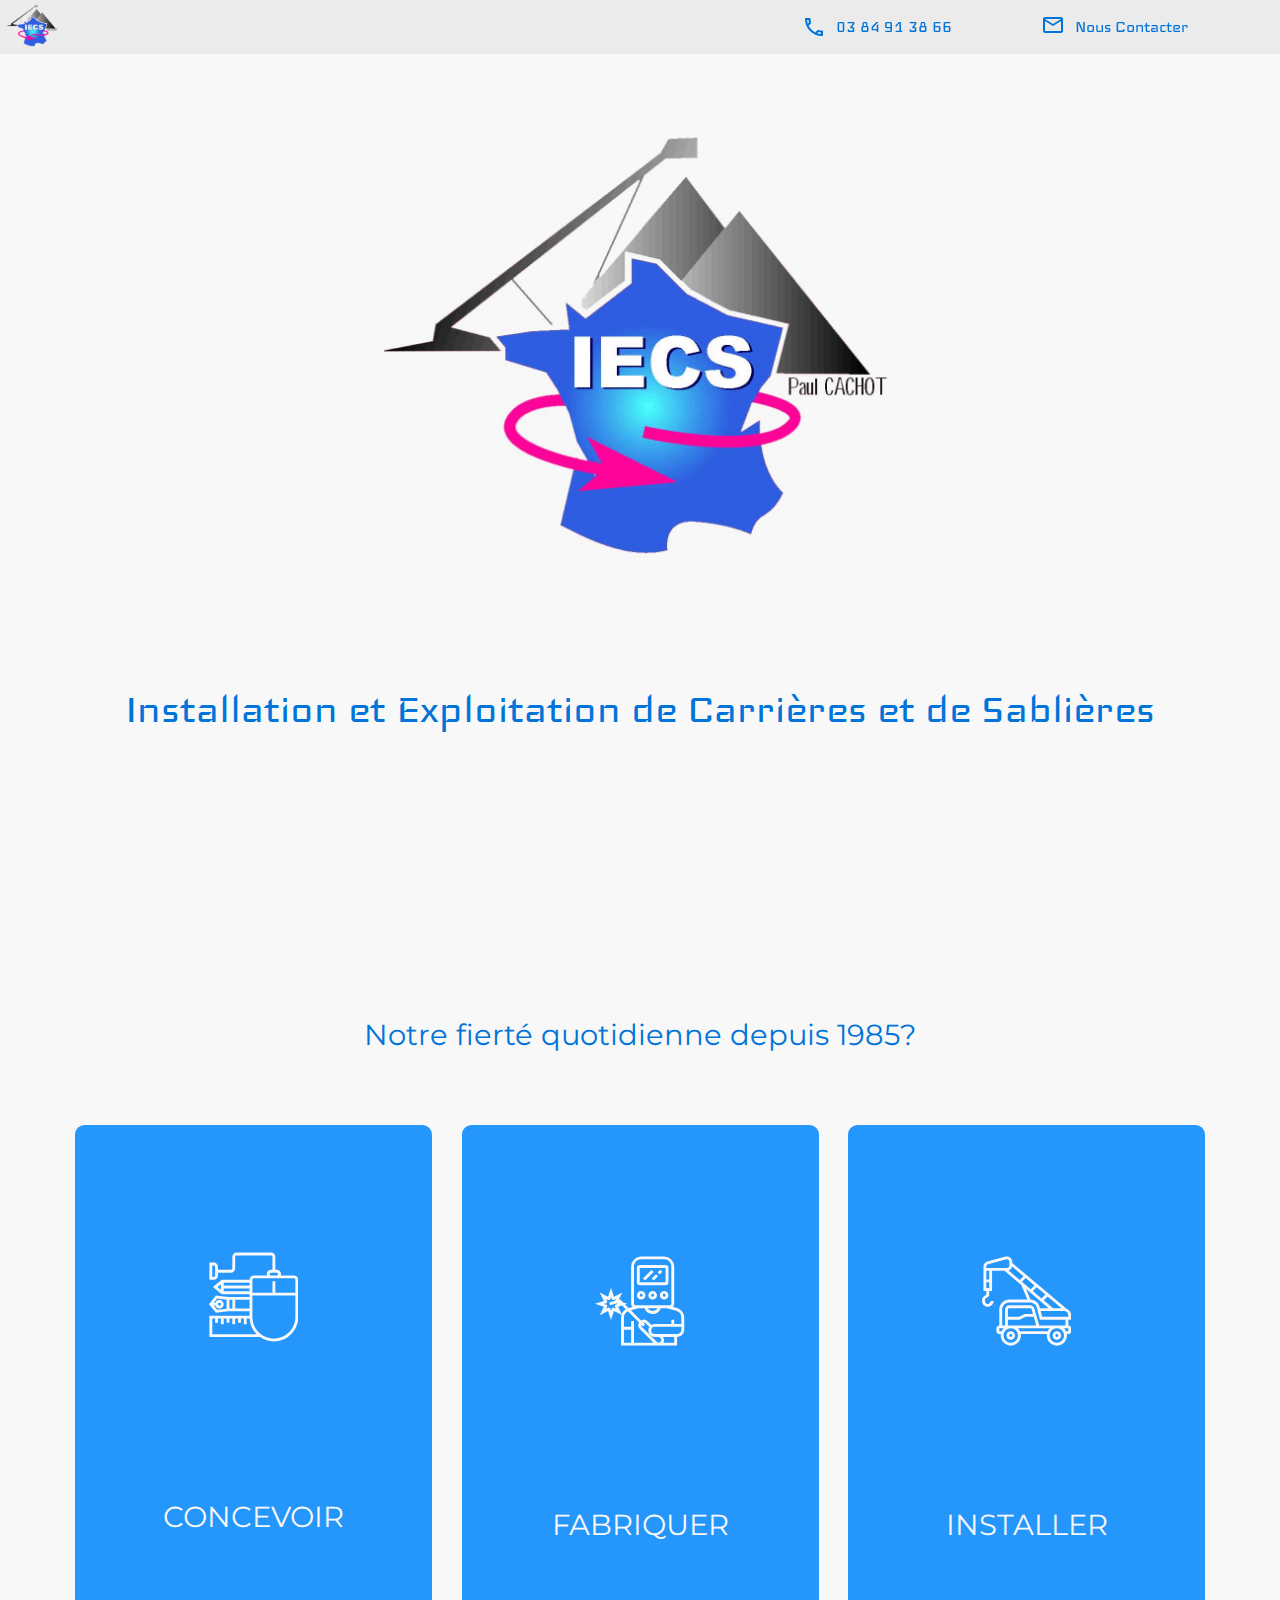
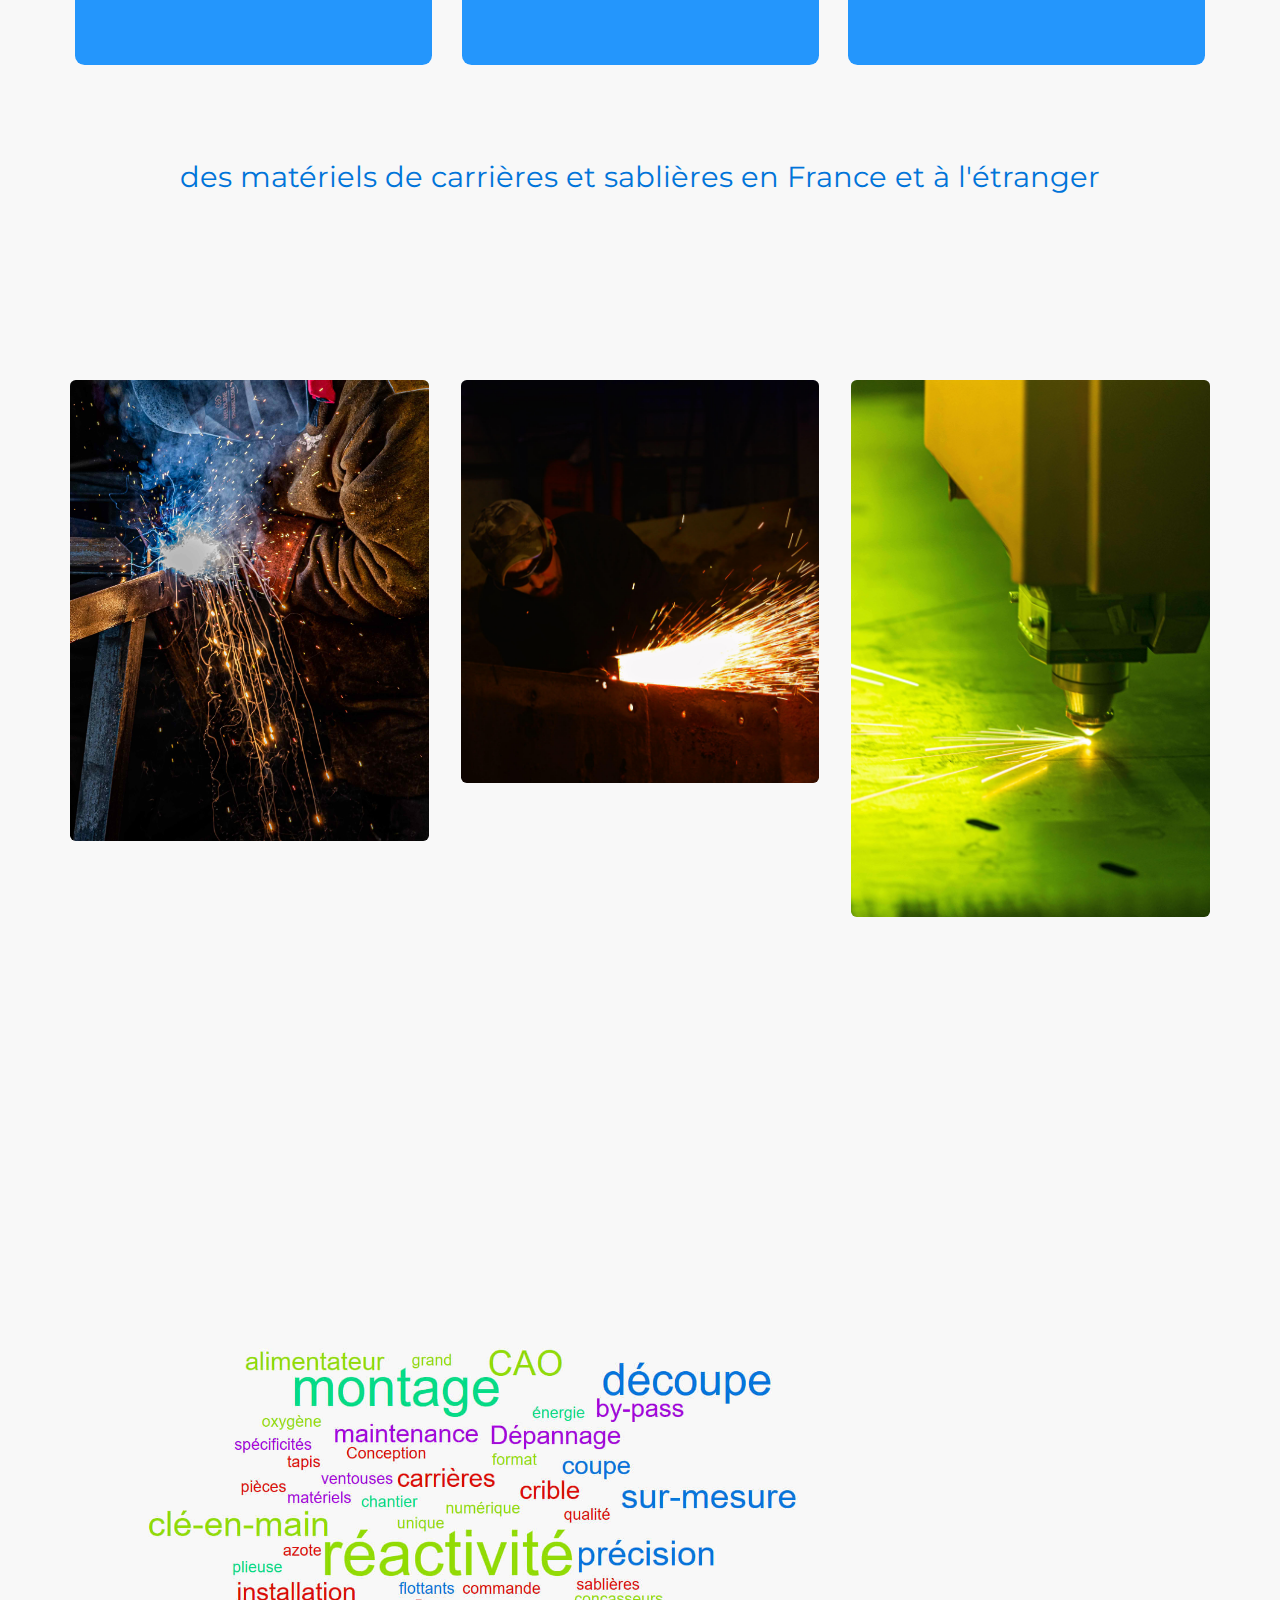
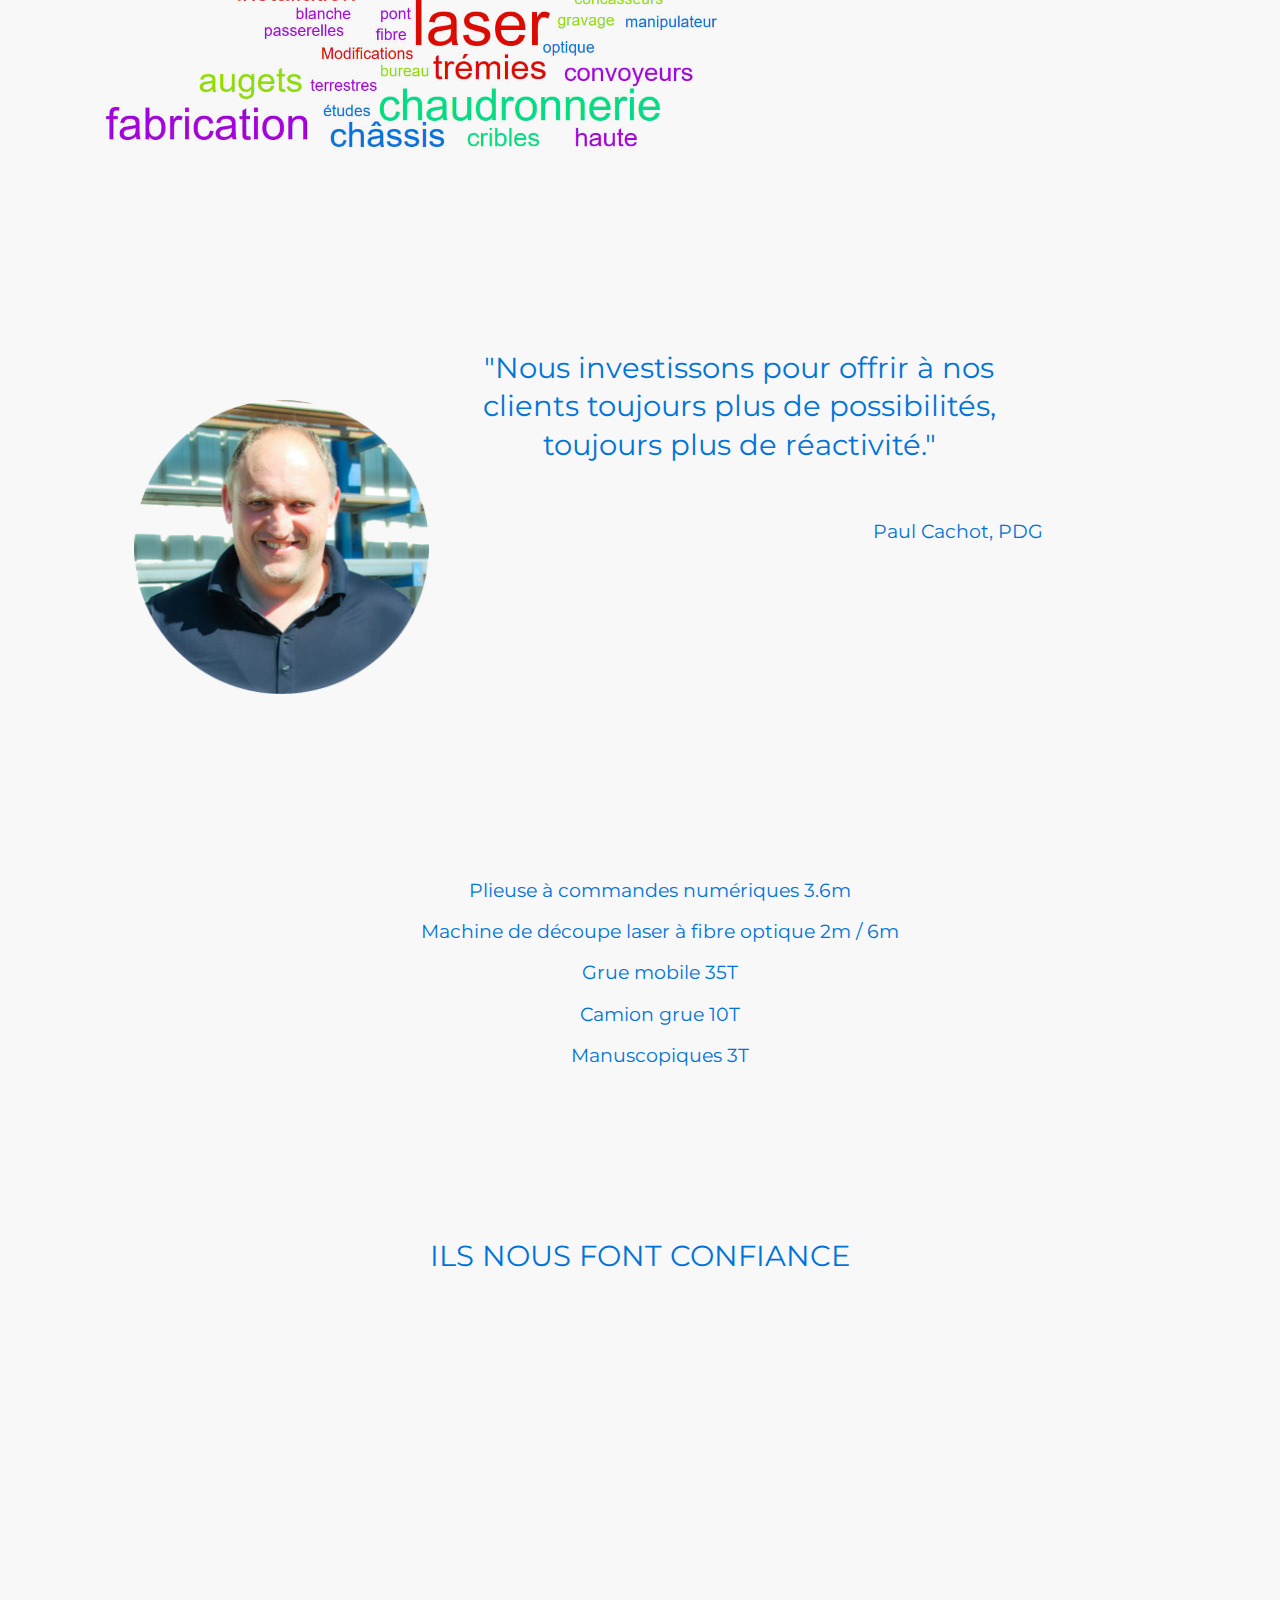
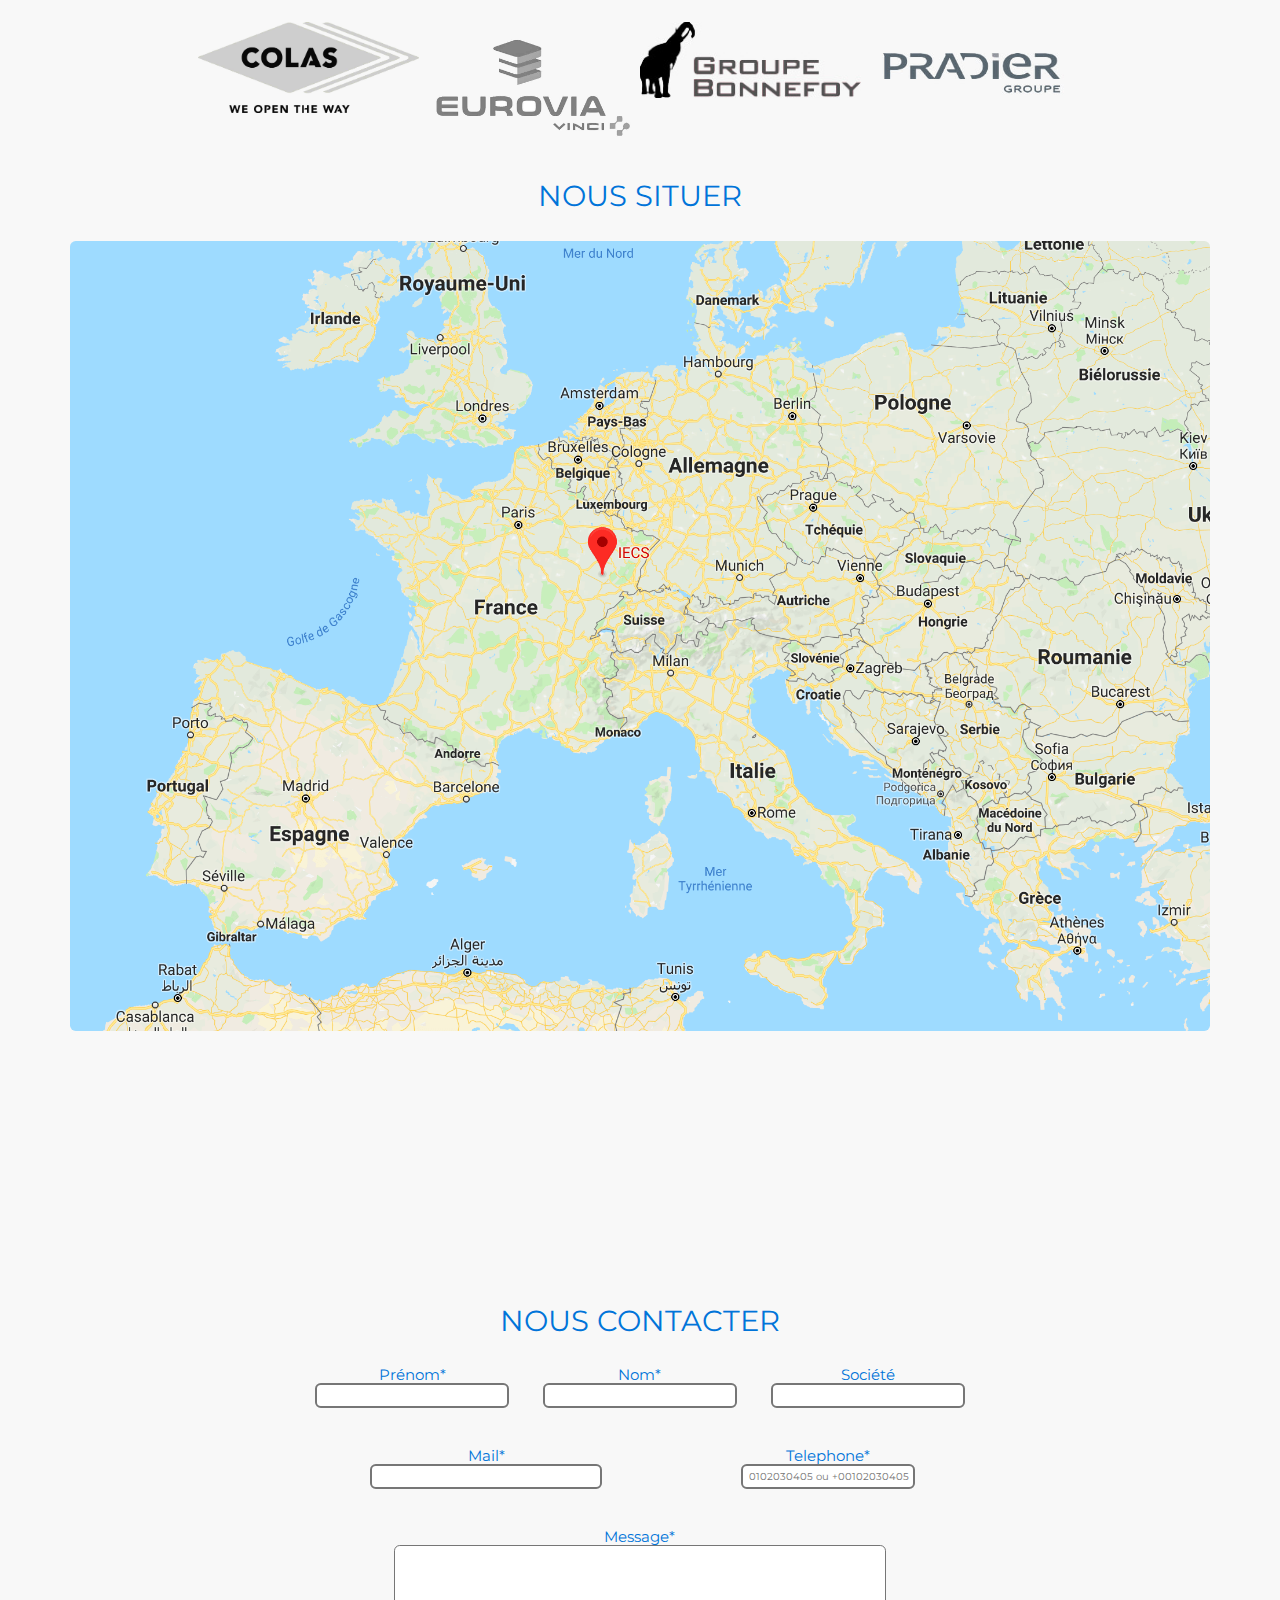
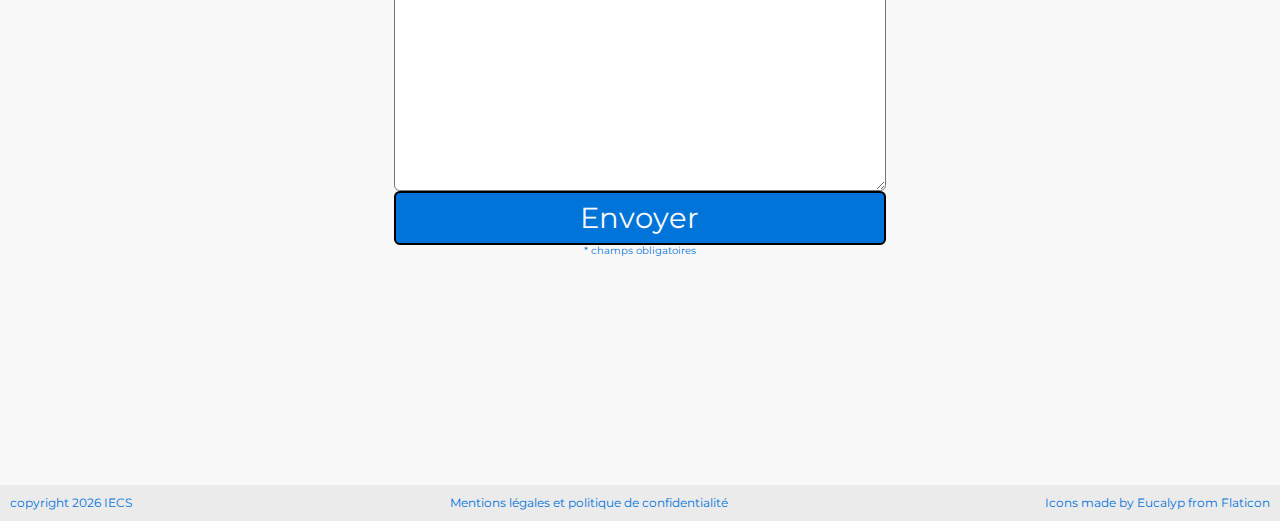
<file: index.html>
<!DOCTYPE html>
<html lang="en">
<head>
    <meta charset="UTF-8">
    <meta name="viewport" content="width=device-width, initial-scale=1.0">
    <meta http-equiv="X-UA-Compatible" content="ie=edge">
    <title>IECS</title>
    <link href="https://fonts.googleapis.com/css?family=Iceland|Montserrat" rel="stylesheet"> 
    <link rel="stylesheet" href="./styles/reset.css">
    <link rel="stylesheet" media="(max-width: 800px)" href="./styles/mobile_portrait.css">
    <link rel="stylesheet" media="(min-width: 1050px)" href="./styles/main.css">
    <script src="./js/rellax.js" defer></script>
    <script src="./js/main.js" defer></script>
</head>
<body>

    <header>
      
      <div id="logo-head">
        <div id="logo-container">
           <img src="./assets/images/LOGO-IECS_small.jpg" alt="">
        </div>
      </div>

      <div id="contact-head">
        <div id="phone" class="head-info">
          <div class="icon-head">
            <svg xmlns="http://www.w3.org/2000/svg" width="24" height="24" viewBox="0 0 24 24"><path fill="none" d="M0 0h24v24H0V0z"/><path d="M6.54 5c.06.89.21 1.76.45 2.59l-1.2 1.2c-.41-1.2-.67-2.47-.76-3.79h1.51m9.86 12.02c.85.24 1.72.39 2.6.45v1.49c-1.32-.09-2.59-.35-3.8-.75l1.2-1.19M7.5 3H4c-.55 0-1 .45-1 1 0 9.39 7.61 17 17 17 .55 0 1-.45 1-1v-3.49c0-.55-.45-1-1-1-1.24 0-2.45-.2-3.57-.57-.1-.04-.21-.05-.31-.05-.26 0-.51.1-.71.29l-2.2 2.2c-2.83-1.45-5.15-3.76-6.59-6.59l2.2-2.2c.28-.28.36-.67.25-1.02C8.7 6.45 8.5 5.25 8.5 4c0-.55-.45-1-1-1z"/></svg>
          </div>
          <p><a href="tel: +33 3 84 91 38 66">03 84 91 38 66</a></p>
        </div>
        <div id="mail-link" class="head-info">
          <div class="icon-head">
            <a href="#contact-form">
              <svg xmlns="http://www.w3.org/2000/svg" width="24" height="24" viewBox="0 0 24 24">
                <path fill="none" d="M0 0h24v24H0V0z" />
                <path
                  d="M22 6c0-1.1-.9-2-2-2H4c-1.1 0-2 .9-2 2v12c0 1.1.9 2 2 2h16c1.1 0 2-.9 2-2V6zm-2 0l-8 5-8-5h16zm0 12H4V8l8 5 8-5v10z" />
                </svg>
            </a>
            </div>
         <p id="iecsFR"><a href="#contact-form">Nous Contacter</a></p>
        </div>
      </div>

    </header>

    <main>

        <div class="hero">
          <div  id="logo" class="rellax"  data-rellax-speed="-2">
              <img src="./assets/images/LOGO-IECS.jpg" alt="">
          </div>
          <p id="subtitle">Installation et Exploitation de Carrières et de Sablières</p>
        </div>

        <div id="intro" class="explications rellax" data-rellax-speed="1.5">
          <p>Notre fierté quotidienne depuis 1985?</p>
          <div id="concevoir" class="mots-clefs">
            <div class="icon-clef">
              <svg xmlns="http://www.w3.org/2000/svg" width="144" height="144" viewBox="0 0 296.58 296.58">
                <path d="M282.29 76.86h-43.73c.53-1.5.87-3.09.87-4.76a14.3 14.3 0 0 0-14.28-14.29h-4.76V14.95A14.3 14.3 0 0 0 206.09.67H91.82a14.3 14.3 0 0 0-14.28 14.28v38.1a4.77 4.77 0 0 1-4.76 4.76H29.9V48.3A14.3 14.3 0 0 0 15.62 34H1.34v57.14h14.28a14.3 14.3 0 0 0 14.29-14.28v-9.53h42.86a14.3 14.3 0 0 0 14.28-14.28v-38.1a4.77 4.77 0 0 1 4.76-4.76H206.1a4.77 4.77 0 0 1 4.76 4.76v42.86h-4.76a14.3 14.3 0 0 0-14.29 14.29c0 1.67.35 3.26.88 4.76h-43.73a14.3 14.3 0 0 0-14.29 14.28H42.52l-29.76 23.81 29.76 23.81h92.15v9.53H63.54l-40.44-5.06L0 172.1l23.1 28.86 40.44-5.05h71.13v14.28H1.34v71.43H169.8a80.48 80.48 0 0 0 45.81 14.29c44.64 0 80.96-36.32 80.96-80.95V91.14a14.3 14.3 0 0 0-14.29-14.28zm-261.9 0a4.77 4.77 0 0 1-4.77 4.76h-4.76v-38.1h4.76a4.77 4.77 0 0 1 4.77 4.77v28.57zm19.04 47.23l-11.42-9.14 11.42-9.14v18.28zm95.24 5.15H48.96v-9.53h85.71v9.53zm0-19.05H48.96v-9.52h85.71v9.52zm-76.19 76.78l-31.28 3.88-11.19-14h5.26a14.26 14.26 0 0 0 13.4 9.53 14.3 14.3 0 0 0 14.29-14.28 14.3 14.3 0 0 0-14.29-14.29c-6.2 0-11.44 4-13.4 9.52H16l11.19-13.99 31.28 3.91v29.72zM29.91 172.1a4.77 4.77 0 1 1 9.53 0 4.77 4.77 0 0 1-9.53 0zm104.76 14.28H87.05v-28.57h-9.52v28.57H68v-28.6l66.67.03v28.57zM206.1 67.33h19.05a4.77 4.77 0 0 1 0 9.53H206.1a4.77 4.77 0 0 1 0-9.53zM10.86 272.1v-52.38h9.53V234h9.52v-14.28h9.52v19.04h9.53v-19.04h9.52V234h9.53v-14.28h9.52v19.04h9.52v-19.04h9.53V234h9.52v-14.28h9.53v19.04h9.52v-19.04h9.77a80.68 80.68 0 0 0 23.43 52.38H10.86zm276.2-57.15c0 39.39-32.05 71.43-71.44 71.43-39.38 0-71.42-32.04-71.42-71.43V143.52h142.85v71.43zm0-80.95h-66.67V95.9h-9.53V134H144.2V91.14a4.77 4.77 0 0 1 4.77-4.76H282.29a4.77 4.77 0 0 1 4.76 4.76V134z"/>
              </svg>
            </div>
            <p>CONCEVOIR</p>
          </div>
          <div id="fabriquer" class="mots-clefs">
            <div class="icon-clef">
                <svg xmlns="http://www.w3.org/2000/svg" width="168" height="168" viewBox="0 0 497.3 497.3">
                  <path d="M249.3 160.6h144a16 16 0 0 0 16-16v-80a16 16 0 0 0-16-16h-144a16 16 0 0 0-16 16v80a16 16 0 0 0 16 16zm0-96h144v80h-144v-80z"/>
                  <path d="M267.6 123l48-48L327 86.5l-48 48zM327 134.3L315.7 123l24-24 11.3 11.3zM360.3 101L349 89.5l14.6-14.5 11.3 11.3z"/>
                  <path d="M456 287.3l-21.6-6a24 24 0 0 0 6.9-16.7v-208a56 56 0 0 0-56-56h-128a56 56 0 0 0-56 56v208a24 24 0 0 0 6.9 16.8L187 287l-19-19 10.5-3.5-21-7-18-18-7.3 2.2 20.1-40.3-46.6 23.3-16.5-49.4-16.5 49.4-46.7-23.3 23.4 46.7L0 264.6l49.5 16.5-23.3 46.7 46.6-23.3 16.5 49.4 16.5-49.4 42 21c-1.6 5-2.5 10.3-2.5 15.8v155.3h312v-48c22 0 40-17.9 40-40v-67.3c0-25.2-17-47.4-41.3-54zM217.3 56.6c0-22 18-40 40-40h128c22 0 40 18 40 40v208a8 8 0 0 1-8 8h-192a8 8 0 0 1-8-8v-208zm131.7 232a32 32 0 0 1-27.7 16 32 32 0 0 1-27.7-16H349zM116.7 292l-14.1-7-8.3 3.3-5 15-3.8-11.4-1.5-3.7-8-3.2-14 7 7-14-3.4-8.3-15-5 11.4-3.9 3.8-1.5 3.2-8-7-14 14 7 8.3-3.3 5-15 3.8 11.4 1.5 3.7 8 3.2 14-7-5.2 10.4-32.3 9.3 4.4 15.3 36.4-10.4 8.1 2.7-11.4 3.9-3.8 1.5-3.2 8 7 14zm12.4-10.9l22-7.3 20.3 20.3c-10.1 6.4-18 16-22.2 27.2l-20-40.2zm72.2 199.5h-40v-72h40v72zm16 0v-120h-16v32h-40v-51.3a40 40 0 0 1 21.8-35.5l62.4 62.3a30.3 30.3 0 0 0 4.8 36.8l75.7 75.7H217.3zm137.4 0c-3.9 0-7.7-1.5-10.4-4.2l-82.7-82.8a14.7 14.7 0 0 1-4-13.3l10 10L279 379l-10-10c.9-.2 1.9-.4 3-.4 3.8 0 7.5 1.6 10.3 4.3l20.6 20.7c-3.5 5.5-5.6 12-5.6 19a36 36 0 0 0 36 36H358l7 7a14.6 14.6 0 0 1-10.3 25zm86.6 0h-59.9a30.2 30.2 0 0 0-1.6-32h61.5v32zm40-72a24 24 0 0 1-24 24h-124a20 20 0 0 1 0-40h148v16zm0-32h-40v-24h-16v24h-92c-7 0-13.5 2.2-19 5.6l-20.7-20.6a30.4 30.4 0 0 0-36.8-4.8L200 300.2l42.3-11.6h33.8a48.1 48.1 0 0 0 45.1 32 48 48 0 0 0 45.1-32h33.8l51.6 14.1a40 40 0 0 1 29.5 38.6v35.3z"/>
                  <path d="M257.3 240.6a24 24 0 1 0 0-48 24 24 0 0 0 0 48zm0-32a8 8 0 1 1 0 16 8 8 0 0 1 0-16zM321.3 192.6a24 24 0 1 0 0 48.1 24 24 0 0 0 0-48zm0 32a8 8 0 1 1 0-16 8 8 0 0 1 0 16zM385.3 192.6a24 24 0 1 0 0 48.1 24 24 0 0 0 0-48zm0 32a8 8 0 1 1 0-16 8 8 0 0 1 0 16z"/>
                </svg>
            </div>
            <p>FABRIQUER</p>
          </div>
          <div id="installer" class="mots-clefs">
            <div class="icon-clef">
              <svg viewBox="0 0 496 496" width="168" height="168" xmlns="http://www.w3.org/2000/svg">
                <path d="m160 416c-13.230469 0-24 10.769531-24 24s10.769531 24 24 24 24-10.769531 24-24-10.769531-24-24-24zm0 32c-4.40625 0-8-3.585938-8-8s3.59375-8 8-8 8 3.585938 8 8-3.59375 8-8 8zm0 0"/>
                <path d="m416 416c-13.230469 0-24 10.769531-24 24s10.769531 24 24 24 24-10.769531 24-24-10.769531-24-24-24zm0 32c-4.40625 0-8-3.585938-8-8s3.59375-8 8-8 8 3.585938 8 8-3.59375 8-8 8zm0 0"/>
                <path d="m496 352v-24c0-17.214844-10.992188-31.792969-26.273438-37.425781l-301.726562-254.292969v-7.066406c0-16.101563-13.113281-29.214844-29.214844-29.214844-2.539062 0-5.074218.335938-7.527344.992188l-101.570312 27.078124c-12.765625 3.410157-21.6875 15.019532-21.6875 28.234376v135.695312h16v19.71875l-9.753906 6.496094c-8.917969 5.953125-14.246094 15.914062-14.246094 26.625v3.160156c0 17.648438 14.351562 32 32 32s32-14.351562 32-32h-16c0 8.824219-7.175781 16-16 16s-16-7.175781-16-16v-3.160156c0-5.359375 2.664062-10.335938 7.128906-13.3125l16.871094-11.246094v-28.28125h16v-112h69.0625l93.234375 79.113281 33.703125 80.886719h-100c-30.878906 0-56 25.128906-56 56v88c-8.824219 0-16 7.175781-16 16v16c0 8.824219 7.175781 16 16 16h8.640625c-.375 2.625-.640625 5.28125-.640625 8 0 30.871094 25.121094 56 56 56s56-25.128906 56-56c0-2.71875-.265625-5.375-.640625-8h145.28125c-.375 2.625-.640625 5.28125-.640625 8 0 30.871094 25.121094 56 56 56s56-25.128906 56-56c0-2.71875-.265625-5.375-.640625-8h8.640625c8.824219 0 16-7.175781 16-16v-16c0-8.824219-7.175781-16-16-16v-32zm-16-24v8h-145.753906l-8-32h129.753906c13.230469 0 24 10.769531 24 24zm-312.609375-271.304688 63.273437 53.328126-20.878906 20.878906-61.882812-52.503906c9.800781-3.253907 17.378906-11.4375 19.488281-21.703126zm75.554687 63.671876 48.503907 40.878906-21.066407 21.066406-48.351562-41.023438zm60.773438 51.226562 48.503906 40.878906-21.246094 21.246094-48.351562-41.023438zm60.777344 51.222656 77.335937 65.183594h-46.894531l-51.730469-43.894531zm-340.496094-166.511718c0-5.984376 4.03125-11.234376 9.816406-12.785157l101.558594-27.078125c8.199219-2.210937 16.625 4.34375 16.625 12.773438v21.5625c0 7.292968-5.929688 13.222656-13.214844 13.222656h-114.785156zm0 119.695312v-32h16v32zm16-48h-16v-48h16zm330.207031 160h-47.960937l-1.390625-5.574219c-6.007813-24.019531-26.933594-40.90625-51.414063-42.179687l-24.328125-58.390625zm-274.207031 128v-16h24.886719c-4.695313 4.59375-8.542969 10.007812-11.398438 16zm48-64h65.886719l32-16h45.792969l13.710937 48h-157.390625zm0-16v-40c0-4.414062 3.59375-8 8-8h115.929688c3.550781 0 6.71875 2.382812 7.695312 5.800781l7.488281 26.199219h-45l-32 16zm16 144c-22.054688 0-40-17.945312-40-40s17.945312-40 40-40 40 17.945312 40 40-17.945312 40-40 40zm50.519531-64c-2.855469-5.992188-6.710937-11.40625-11.398437-16h177.765625c-4.695313 4.59375-8.542969 10.007812-11.398438 16zm205.480469 64c-22.054688 0-40-17.945312-40-40s17.945312-40 40-40 40 17.945312 40 40-17.945312 40-40 40zm64-64h-13.480469c-2.855469-5.992188-6.710937-11.40625-11.398437-16h24.878906zm-16-32h-145.96875l-27.023438-94.601562c-2.929687-10.238282-12.421874-17.398438-23.078124-17.398438h-115.929688c-13.230469 0-24 10.769531-24 24v88h-16v-88c0-22.054688 17.945312-40 40-40h114.519531c18.382813 0 34.34375 12.464844 38.808594 30.296875l16.425781 65.703125h142.246094zm0 0"/>
              </svg>
            </div>
            <p>INSTALLER</p>
          </div>
          <div class="explications">
            <p>des matériels de carrières et sablières en France et à l'étranger</p>
          </div>
        </div>

        <div class="activity">

          <div id="illustration-soudeur" class="rellax" data-rellax-speed="1.5">
            <img src="./assets/images/soudeur1_vertical.jpg" alt="soudeur">
          </div>
          <div id="illustratio-etincelle" class="rellax" data-rellax-speed="0">
            <img src="./assets/images/etincelles.jpg" alt="">
          </div>
          <div id="illustration-laser" class="rellax" data-rellax-speed="-1.5">
            <img src="./assets/images/laser_vertical.jpg" alt="laser">
          </div>

          <div id="words" class="rellax" data-rellax-speed="0.3">
            <img src="./assets/images/words_opt.jpg" alt="">
          </div>

          <div id="portrait">
            <img src="./assets/images/paul-2.jpg" alt="portrait paul cachot">
          </div>
          <div class="explications " id="investissement">
            <p>"Nous investissons pour offrir à nos clients toujours plus de possibilités, toujours plus de réactivité."</p>
            <p>Paul Cachot, PDG</p>
          </div>

          <div id="machines">
            <ul id="machines-list">
              <li>Plieuse à commandes numériques 3.6m</li>
              <li>Machine de découpe laser à fibre optique 2m / 6m</li>
              <li>Grue mobile 35T</li>
              <li>Camion grue 10T</li>
              <li>Manuscopiques 3T</li>
            </ul>
          </div>

          <div class="confiance">
            <p>ILS NOUS FONT CONFIANCE</p>
            <div id="clients" class="rellax" data-rellax-speed="0.3">
              <div id="colas" class="client">
                <img src="./assets/images/colas.jpg" alt="logo Colas">
              </div>
              <div id="eurovia" class="client">
                <img src="./assets/images/Eurovia2008.jpg" alt="logo Eurovia">
              </div>
              <div id="bonnefoy" class="client">
                <img src="./assets/images/logo_bonnefoy.jpg" alt="logo Bonnefoy">
              </div>
              <div id="pradier" class="client">
                <img src="./assets/images/pradier.jpg" alt="logo Pradier">
              </div>
            </div>
          </div>
          
          <div class="situation">
            <p>NOUS SITUER</p>
            <a href="https://www.google.com/maps/place/IECS/@47.7772285,6.1159004,17.93z/data=!4m5!3m4!1s0x0:0xc64b4f8bb476104b!8m2!3d47.776856!4d6.116805" target="_blank">
            <div class="map">
              <img src="./assets/images/situation_IECS.png" alt="map">
            </div>
            </a>
          </div>

          <div class="contact" id="contact-form">
            <p>NOUS CONTACTER</p>
            <form id="form-contact" name="contact-iecs" method="POST" data-netlify="true" netlify-honeypot="bot-field" action="/success">
              <p class="hidden">
                <label>Don’t fill this out if you're human: <input name="bot-field" /></label>
              </p>
              <div id="identity">
                <div class="form-piece">
                  <label for="firstname">Prénom*</label>
                  <input type="text" name="firstname" id="firstname">
                </div>
                <div class="form-piece">
                  <label for="lastname">Nom*</label>
                  <input type="text" name="lastname" id="lastname">
                </div>
                <div class="form-piece">
                  <label for="societe">Société</label>
                  <input type="text" name="societe" id="societe">
                </div>
              </div>
              <div id="medias">
                <div class="form-piece">
                  <label for="mail">Mail*</label>
                  <input type="text" name="mail" id="mail">
                </div>
                <div class="form-piece">
                  <label for="telephone">Telephone*</label>
                  <input type="tel" name="telephone" id="telephone" placeholder="0102030405 ou +00102030405">
                </div>
              </div>
              <div id="messageArea">
                <div class="form-piece">
                  <label for="message">Message*</label>
                  <textarea name="message" id="message" cols="30" rows="15"></textarea>
                  <input type="submit" value="Envoyer" id="envoyer">
                  <div id="champs-obligatoires">* champs obligatoires</div>
                  <div id="errors"></div>
                </div>
              </div>
            </form>

          </div>

        </div>

    </main>

    <footer>
        <div><p>copyright <span id="year"></span> IECS</p></div>
        <div><p id="mentions">Mentions légales et politique de confidentialité</p></div>
        <div id="iconsCredits">Icons made by 
          <a href="https://www.flaticon.com/authors/eucalyp" title="Eucalyp">Eucalyp</a> from <a href="https://www.flaticon.com/" title="Flaticon">Flaticon</a>
        </div>
    </footer>

        <div id="mentions-text" hidden>
          <h1>Mentions légales et politique de confidentialité</h1>
          <div id="mentions-wrapper">
            <p>
              <div id="introduction">
                <p>La société IECS, soucieuse des droits des individus, notamment au regard des traitements automatisés et dans une volonté
                de transparence avec ses clients, a mis en place une politique reprenant l’ensemble de ces traitements, des finalités
                poursuivies par ces derniers ainsi que des moyens d’actions à la disposition des individus afin qu’ils puissent au mieux
                exercer leurs droits. 
                Pour toute information complémentaire sur la protection des données personnelles, nous vous invitons à consulter le
                site : https://www.cnil.fr/</p>
                 
                <p>La poursuite de la navigation sur ce site vaut acceptation sans réserve des dispositions et conditions d'utilisation qui
                suivent. 
                La version actuellement en ligne de ces conditions d'utilisation est la seule opposable pendant toute la durée
                d'utilisation du site et jusqu'à ce qu'une nouvelle version la remplace.</p>
              </div>
              
              <div class="article">
                <h3>Article 1 - Mentions légales</h3>
                
                <h4>1.1 Site (ci-après « le site ») : </h4>
                 
                IECS
                 
                <h4>1.2 Éditeur (ci-après « l'éditeur ») :</h4> 
                 
                IECS SARL au capital de 150 000 €
                dont le siège social est situé : 9 Lieu-dit « les sablières » - Route de Mersuay 70160 MERSUAY 
                représentée par Paul Cachot, en sa qualité de PDG
                immatriculée au RCS de 33195370300013
                n° de téléphone : 03 84 91 38 66
                adresse mail : contact@iecs.fr
                 
                <h4>1.3 Hébergeur (ci-après « l'hébergeur ») : </h4>
                 
                IECS est hébergé par Netlify.
              </div>
              <div class="article">
                <h3>Article 2 - Accès au site</h3>
                
                <p>L'accès au site et son utilisation sont réservés à un usage strictement personnel. Vous vous engagez à ne pas utiliser
                ce site et les informations ou données qui y figurent à des fins commerciales, politiques, publicitaires et pour toute
                forme de sollicitation commerciale et notamment l'envoi de courriers électroniques non sollicités.</p>
              </div>
              
              <div class="article">
                <h3>Article 3 - Contenu du site</h3>
                
                <p>Toutes les marques, photographies, textes, commentaires, illustrations, images animées ou non, séquences vidéo, sons,
                ainsi que toutes les applications informatiques qui pourraient être utilisées pour faire fonctionner ce site et plus
                généralement tous les éléments reproduits ou utilisés sur le site sont protégés par les lois en vigueur au titre de la
                propriété intellectuelle.</p>
                <p>Ils sont la propriété pleine et entière de l'éditeur ou de ses partenaires. Toute reproduction, représentation,
                utilisation ou adaptation, sous quelque forme que ce soit, de tout ou partie de ces éléments, y compris les applications
                informatiques, sans l'accord préalable et écrit de l'éditeur, sont strictement interdites. Le fait pour l'éditeur de ne
                pas engager de procédure dès la prise de connaissance de ces utilisations non autorisées ne vaut pas acceptation
                desdites utilisations et renonciation aux poursuites.</p>
              </div>
              
              <div class="article">
                <h3>Article 4 - Gestion du site</h3>
                
                <p>Pour la bonne gestion du site, l'éditeur pourra à tout moment :
                -  suspendre, interrompre ou limiter l'accès à tout ou partie du site, réserver l'accès au site, ou à certaines parties
                du site, à une catégorie déterminée d'internautes ;
                -  supprimer toute information pouvant en perturber le fonctionnement ou entrant en contravention avec les lois
                nationales ou internationales ;
                -  suspendre le site afin de procéder à des mises à jour.</p>
              </div>
              
              <div class="article">
                <h3>Article 5 - Responsabilités</h3>
                
                <p>La responsabilité de l'éditeur ne peut être engagée en cas de défaillance, panne, difficulté ou interruption de
                fonctionnement, empêchant l'accès au site ou à une de ses fonctionnalités.
                Le matériel de connexion au site que vous utilisez est sous votre entière responsabilité. Vous devez prendre toutes les
                mesures appropriées pour protéger votre matériel et vos propres données notamment d'attaques virales par Internet. Vous
                êtes par ailleurs seul responsable des sites et données que vous consultez.</p>
                 
                <p>L'éditeur ne pourra être tenu responsable en cas de poursuites judiciaires à votre encontre :
                -  du fait de l'usage du site ou de tout service accessible via Internet ;
                -  du fait du non-respect par vous des présentes conditions générales.</p>
                 
                <p>L'éditeur n'est pas responsable des dommages causés à vous-même, à des tiers et/ou à votre équipement du fait de votre
                connexion ou de votre utilisation du site et vous renoncez à toute action contre lui de ce fait.
                Si l'éditeur venait à faire l'objet d'une procédure amiable ou judiciaire en raison de votre utilisation du site, il
                pourra se retourner contre vous pour obtenir l'indemnisation de tous les préjudices, sommes, condamnations et frais qui
                pourraient découler de cette procédure.</p>
              </div>
              
              <div class="article">
                <h3>Article 6 - Liens hypertextes</h3>
                 
                <p>La mise en place par les utilisateurs de tous liens hypertextes vers tout ou partie du site est autorisée par l'éditeur.
                Tout lien devra être retiré sur simple demande de l'éditeur. 
                Toute information accessible via un lien vers d'autres sites n'est pas publiée par l'éditeur. L'éditeur ne dispose
                d'aucun droit sur le contenu présent dans ledit lien. </p>
              </div>
              
              <div class="article">
                <h3>Article 7 - Collecte et protection des données</h3>
                 
                <p>Vos données sont collectées par La société IECS.</p>
                <p>Une donnée à caractère personnel désigne toute information concernant une personne physique identifiée ou identifiable
                (personne concernée) ; est réputée identifiable une personne qui peut être identifiée, directement ou indirectement,
                notamment par référence à un nom, un numéro d'identification ou à un ou plusieurs éléments spécifiques, propres à son
                identité physique, physiologique, génétique, psychique, économique, culturelle ou sociale.
                Les informations personnelles pouvant être recueillies sur le site sont principalement utilisées par l'éditeur pour la
                gestion des relations avec vous, et le cas échéant pour le traitement de vos commandes. </p>
                 
                <p>Les données personnelles collectées sont les suivantes :</p>
                <ul>
                  <li>- Nom et prénom</li>
                  <li>- Adresse</li>
                  <li>- Adresse mail</li>
                  <li>- Numéro de téléphone</li>
                </ul>
              </div>
               
              <div class="article">
                <h3>Article 8 - Droit d’accès, de rectification et de déréférencement de vos données</h3>
                 
               <p>En application de la réglementation applicable aux données à caractère personnel, les utilisateurs disposent des droits
              suivants :</p>
              <ul>
                <li>· le droit d’accès : ils peuvent exercer leur droit d'accès, pour connaître les données personnelles les concernant, en
                écrivant à l'adresse électronique ci-dessous mentionnée. Dans ce cas, avant la mise en œuvre de ce droit, la Plateforme
                peut demander une preuve de l'identité de l'utilisateur afin d'en vérifier l'exactitude ;</li>
                <li>· le droit de rectification : si les données à caractère personnel détenues par la Plateforme sont inexactes, ils
                peuvent demander la mise à jour des informations ;</li>
                <li>· le droit de suppression des données : les utilisateurs peuvent demander la suppression de leurs données à caractère
                personnel, conformément aux lois applicables en matière de protection des données ;</li>
                <li>· le droit à la limitation du traitement : les utilisateurs peuvent de demander à la Plateforme de limiter le traitement
                des données personnelles conformément aux hypothèses prévues par le RGPD ;</li>
                <li>· le droit de s’opposer au traitement des données : les utilisateurs peuvent s’opposer à ce que leurs données soient
                traitées conformément aux hypothèses prévues par le RGPD ;</li>
                <li>· le droit à la portabilité : ils peuvent réclamer que la Plateforme leur remette les données personnelles qu'ils ont
                fournies pour les transmettre à une nouvelle Plateforme.</li>
              </ul>
                <p>Vous pouvez exercer ce droit en nous contactant, à l’adresse suivante :
                9 Lieu-dit « les sablières » - Route de Mersuay, 70160 MERSUAY </p> 
                 
                <p>Ou par email, à l’adresse : contact@iecs.fr</p>
                 
                <p>Toute demande doit être accompagnée de la photocopie d’un titre d’identité en cours de validité signé et faire mention
                de l’adresse à laquelle l'éditeur pourra contacter le demandeur. La réponse sera adressée dans le mois suivant la
                réception de la demande. Ce délai d'un mois peut être prolongé de deux mois si la complexité de la demande et/ou le
                nombre de demandes l'exigent.</p>
                 
                <p>De plus, et depuis la loi n°2016-1321 du 7 octobre 2016, les personnes qui le souhaitent, ont la possibilité d’organiser
                le sort de leurs données après leur décès. Pour plus d’information sur le sujet, vous pouvez consulter le site Internet
                de la CNIL : https://www.cnil.fr/.</p>
                 
                <p>Les utilisateurs peuvent aussi introduire une réclamation auprès de la CNIL sur le site de la
                CNIL : https://www.cnil.fr. </p>
                 
                <p>Nous vous recommandons de nous contacter dans un premier temps avant de déposer une réclamation auprès de la CNIL, car
                nous sommes à votre entière disposition pour régler votre problème.</p> 
              </div>
               
              <div class="article">
                <h3>Article 9 - Utilisation des données</h3>
                 
                <p>Les données personnelles collectées auprès des utilisateurs ont pour objectif la mise à disposition des services de la
                Plateforme, leur amélioration et le maintien d'un environnement sécurisé. La base légale des traitements est
                 l’exécution du contrat entre l’utilisateur et la Plateforme. Plus précisément, les utilisations sont les suivantes :</p>
                 
                <ul>
                  <li>- accès et utilisation de la Plateforme par l'utilisateur ;</li>
                  <li>- gestion du fonctionnement et optimisation de la Plateforme ;</li>
                  <li>- mise en œuvre d'une assistance utilisateurs ;</li>
                  <li>- vérification, identification et authentification des données transmises par l'utilisateur ;</li>
                  <li>- personnalisation des services en affichant des publicités en fonction de l'historique de navigation de l'utilisateur,
                  selon ses préférences ;</li>
                  <li>- prévention et détection des fraudes, malwares (malicious softwares ou logiciels malveillants) et gestion des incidents
                  de sécurité ;</li>
                  <li>- gestion des éventuels litiges avec les utilisateurs ;</li>
                  <li>- envoi d'informations commerciales et publicitaires, en fonction des préférences de l'utilisateur ;</li>
                </ul>
              </div>
               
              <div class="article">
                <h3>Article 10 - Politique de conservation des données</h3>
                 
                <p>La Plateforme conserve vos données pour la durée nécessaire pour vous fournir ses services ou son assistance. 
                Dans la mesure raisonnablement nécessaire ou requise pour satisfaire aux obligations légales ou réglementaires, régler
                des litiges, empêcher les fraudes et abus ou appliquer nos modalités et conditions, nous pouvons également conserver
                certaines de vos informations si nécessaire, même après que vous ayez fermé votre compte ou que nous n'ayons plus besoin
                pour vous fournir nos services.</p>
              </div>
               
              <div class="article">
                <h3>Article 11- Partage des données personnelles avec des tiers</h3>
                 
                <p>Les données personnelles peuvent être partagées avec des sociétés tierces exclusivement dans l’Union européenne, dans
                les cas suivants :</p>
                <ul>
                  <li>- lorsque l'utilisateur publie, dans les zones de commentaires libres de la Plateforme, des informations accessibles au
                  public ;</li>
                <li>- quand l'utilisateur autorise le site web d'un tiers à accéder à ses données ;</li>
                <li>- quand la Plateforme recourt aux services de prestataires pour fournir l'assistance utilisateurs, la publicité et les
                services de paiement. Ces prestataires disposent d'un accès limité aux données de l'utilisateur, dans le cadre de
                l'exécution de ces prestations, et ont l'obligation contractuelle de les utiliser en conformité avec les dispositions de
                la réglementation applicable en matière protection des données à caractère personnel ;</li>
                <li>- si la loi l'exige, la Plateforme peut effectuer la transmission de données pour donner suite aux réclamations
                présentées contre la Plateforme et se conformer aux procédures administratives et judiciaires.</li>
              </ul>
              </div>
               
              <div class="article">
                <h3>Article 12 - Offres commerciales</h3>
                 
                <p>Sans objet.</p>
              </div>
              
              <div class="article">
                <h3>Article 13 - Cookies </h3>
                 
                <p>Qu’est-ce qu’un « cookie » ?</p>
                <p>Un « Cookie » ou traceur est un fichier électronique déposé sur un terminal (ordinateur, tablette, smartphone,…) et lu
                par exemple lors de la consultation d'un site internet, de la lecture d'un courrier électronique, de l'installation ou
                de l'utilisation d'un logiciel ou d'une application mobile et ce, quel que soit le type de terminal
                utilisé (source : https://www.cnil.fr/fr/cookies-traceurs-que-dit-la-loi).</p>
                <p>En naviguant sur ce site, des « cookies » émanant de la société responsable du site concerné et/ou des sociétés tiers
                pourront être déposés sur votre terminal.</p>
                <p>Lors de la première navigation sur ce site, une bannière explicative sur l’utilisation des « cookies » apparaîtra. Dès
                lors, en poursuivant la navigation, le client et/ou prospect sera réputé informé et avoir accepté l’utilisation desdits
                « cookies ». Le consentement donné sera valable pour une période de treize (13) mois. L'utilisateur a la possibilité de
                désactiver les cookies à partir des paramètres de son navigateur. </p>
                 
                <p>Toutes les informations collectées ne seront utilisées que pour suivre le volume, le type et la configuration du trafic
                utilisant ce site, pour en développer la conception et l'agencement et à d'autres fins administratives et de
                planification et plus généralement pour améliorer le service que nous vous offrons.</p>
                 
                <p>Les cookies suivants sont présents sur ce site : aucun.</p>
                 
                  
                <p>La durée de vie de ces cookies est de treize mois.</p>
                 
                <p>Pour plus d’informations sur l’utilisation, la gestion et la suppression des « cookies », pour tout type de navigateur,
                nous vous invitons à consulter le lien suivant : https://www.cnil.fr/fr/cookies-les-outils-pour-les-maitriser.</p>
              </div>
              
              <div class="article">
                <h3>Article 14 - Photographies et représentation des produits</h3>
                
                <p>Les photographies de produits, accompagnant leur description, ne sont pas contractuelles et n'engagent pas l'éditeur.</p>
              </div>
              
              <div class="article">
                <h3>Article 15 - Loi applicable</h3>
                
                <p>Les présentes conditions d'utilisation du site sont régies par la loi française et soumises à la compétence des
                tribunaux du siège social de l'éditeur, sous réserve d'une attribution de compétence spécifique découlant d'un texte de
                loi ou réglementaire particulier.</p>
              </div>
              
              <div class="article">
                <h3>Article 16 - Contactez-nous</h3>
                
                <p>Pour toute question, information sur les produits présentés sur le site, ou concernant le site lui-même, vous pouvez
                laisser un message à l'adresse suivante : contact@iecs.fr. </p>
              </div>
            </p>
          </div>
          <button id="revenir-site">REVENIR AU SITE</button>
        </div>
</body>
</html>

<!--En soumettant ce formulaire, j'accepte que les informations saisies dans ce formulaire soient utilisées pour permettre de me recontacter ou dans le cadre de la relation commerciale qui découle de cette demande.-->
</file>
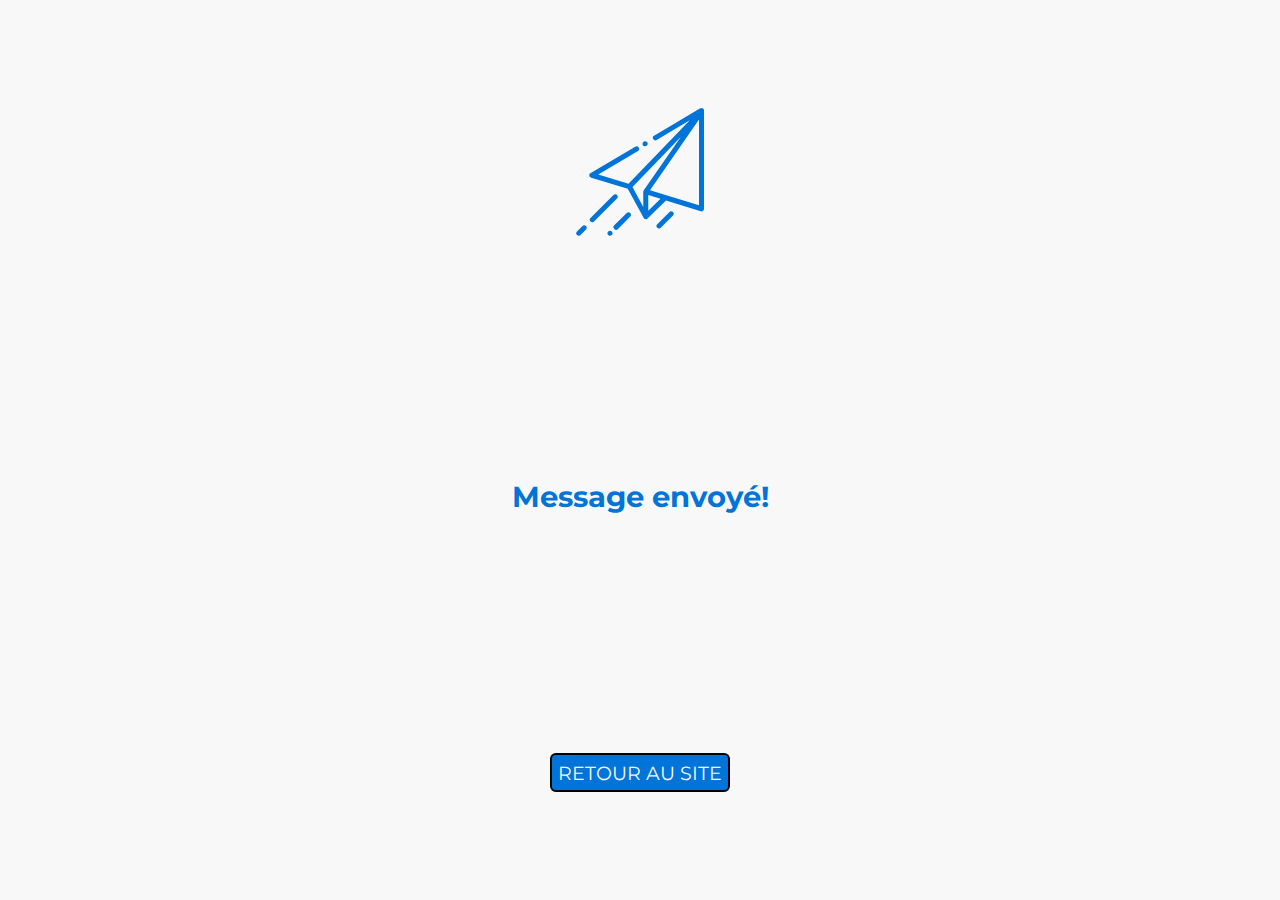
<file: success.html>
<!DOCTYPE html>
<html lang="en">
<head>
    <meta charset="UTF-8">
    <meta name="viewport" content="width=device-width, initial-scale=1.0">
    <meta http-equiv="X-UA-Compatible" content="ie=edge">
    <link href="https://fonts.googleapis.com/css?family=Iceland|Montserrat" rel="stylesheet">
    <link rel="stylesheet" href="./styles/reset.css">
    <link rel="stylesheet" media="(max-width: 800px)" href="./styles/mobile_success.css">
    <link rel="stylesheet" href="./styles/success.css">
    <title>Document</title>
</head>
<body>
    <div id="icon-send">
        <svg version="1" xmlns="http://www.w3.org/2000/svg" viewBox="0 0 512 512">
            <path
                d="M507 1h-10L314 110a10 10 0 1 0 10 17l131-78-245 254-121-37 159-94a10 10 0 0 0-11-17L59 260a10 10 0 0 0 2 19l146 44 64 117a10 10 0 0 0 15 2l74-72 139 43a10 10 0 0 0 13-10V10c0-4-2-7-5-9zM271 329l-2 6v61l-43-80 194-201-149 214zm18 82v-63l49 15-49 48zm203-22l-196-60L492 46v343z" />
            <path
                d="M164 348c-3-4-10-4-14 0l-93 93a10 10 0 0 0 14 14l93-93c4-4 4-11 0-14zM40 472c-4-4-10-4-14 0L3 495a10 10 0 0 0 14 14l23-23c4-4 4-10 0-14zM143 494a10 10 0 0 0-14 0 10 10 0 0 0 0 14c1 2 4 3 7 3s5-1 7-3a10 10 0 0 0 0-14zM217 420c-4-4-10-4-14 0l-50 49a10 10 0 0 0 15 15l49-50c4-4 4-10 0-14zM388 416c-4-4-11-4-14 0l-50 50a10 10 0 0 0 14 14l50-50c4-4 4-10 0-14zM284 136c-2-2-5-3-8-3s-5 1-7 3l-3 7a10 10 0 0 0 10 10 10 10 0 0 0 8-17z" />
        </svg>
    </div>
    <h2>Message envoyé!</h2>
    <button id="revenir" onclick="parent.location='https:\/\/nostalgic-leakey-2e2dbc.netlify.com/'">RETOUR AU SITE</button>
</body>
</html>
</file>
<file: styles/mobile_portrait.css>
:root {
    --bg: #f8f8f8;
    --bg-header: #ebebeb;
    --logo: #0074D9;
    --color-primary: green;
    --color-error: red;
}

html {
    box-sizing: border-box;
    font-family: 'Montserrat', helvetica, sans-serif;
    font-size: 3vw;
    color: var(--logo);
    scroll-behavior: smooth;
    margin: 0;
    padding: 0;
}

*,
*:before,
*:after {
    box-sizing: inherit;
}

body {
    display: flex;
    flex-direction: column;
    background-color: var(--bg);
}

a {
    text-decoration: none;
    color: var(--logo);
}

svg {
    fill: var(--logo);
}

img { 
    width: 100%;
    border-radius: .3rem;
}

.hidden {
    display: none;
}

/*--------------------------HEADER-------------------------------------*/

header {
    display: flex;
    align-items: center;
    justify-content: space-between;
    width: 100%;
    height: 10vh;
    background-color: var(--bg-header);
    position: fixed;
    z-index: 5;
}

ul {
    list-style: none;
}

#logo-head {
    display: flex;
    justify-content: center;
    width: 20%;
    fill: var(--logo);
}

#logo-container {
    width: 90%;
}

#contact-head {
    display: flex;
    justify-content: space-around;
    width: 80%;
}

#contact-head p {
    font-size: 1.6rem;
}

.head-info {
    display: flex;
    align-items: center;
    width: 50%;
}

#phone {
    width: 70%;
}

#phone p {
    font-size: 2.5rem;
}

#mail-link {
    width: 10%;
}

.icon-head {
    display: flex;
    align-items: center;
    margin-right: 0.5rem;
}

/*-------------------------------------MAIN------------------------------------------------------- */

main {
    display: flex;
    flex-direction: column;
}


/*-------------------------------------HERO------------------------------------------------------- */

.hero {
    display: flex;
    flex-direction: column;
    justify-content: space-evenly;
    align-items: center;
    width: 100vw;
    height: 50vh;
    margin-top: 12vh;
    margin-bottom: 3vh;
}

.hero p, header p {
    font-family: 'Iceland', sans-serif;
}

#logo {
    display: flex;
    justify-content: center;
    fill: var(--logo);
    width: 70%;
}

#logo img {
    width: 100%;
    height: 100%;
}

#subtitle {
    font-size: 3rem;
    text-align: center;
    color: var(--logo);
}

/*-------------------------------------INTRO ACTIVITIES------------------------------------------------------- */

#intro {
    display: grid;
    grid-template-columns: 10vw 80vw 10vw;
    grid-template-rows: 12vh 25vh 3vh 25vh 3vh 25vh 12vh;
    background-color: var(--bg);
}

#intro p {
    display: flex;
    justify-content: center;
    align-items: center;
    grid-column-start: 2;
    grid-column-end: 3;
    grid-row-start: 1;
    grid-row-end: 2;
}

#intro ul {
    display: flex;
    align-items: center;
    justify-content: space-evenly;
    grid-column-start: 2;
    grid-column-end: 7;
    grid-row-start: 2;
    grid-row-end: 3;
}

.icon-clef {
    width: 25%;
}

.icon-clef svg {
    fill: var(--bg);
}

.mots-clefs {
    display: flex;
    flex-direction: column;
    justify-content: space-evenly;
    align-items: center;
    background-color: #2496FC;
    color: var(--bg);
    border-radius: 0.5rem;
}

#concevoir {
    grid-column-start: 2;
    grid-column-end: 3;
    grid-row-start: 2;
    grid-row-end: 3;
}

#fabriquer {
    grid-column-start: 2;
    grid-column-end: 3;
    grid-row-start: 4;
    grid-row-end: 5;
}

#installer {
    grid-column-start: 2;
    grid-column-end: 3;
    grid-row-start: 6;
    grid-row-end: 7;
}

#intro .explications {
    display: flex;
    justify-content: center;
    align-items: center;
    grid-column-start: 2;
    grid-column-end: 3;
    grid-row-start: 7;
    grid-row-end: 8;
}


.explications p {
    padding: 0 2rem;
    text-align: center;
    line-height: 2rem;
    font-size: 1.5rem;
}

/*---------------------------------ACTIVITIES--------------------------------------------------------*/

.activity {
    display: grid;
    grid-template-columns: 10vw 80vw 10vw;
    grid-template-rows: 5vh 58vh 5vh 50vh 5vh 70vh 5vh 30vh 20vh 15vh 25vh 55vh 45vh 70vh;
    background-color: var(--bg);
    font-size: 1rem;
    width: 100%;
}

#illustration-soudeur {
    grid-column-start: 2;
    grid-column-end: 3;
    grid-row-start: 2;
    grid-row-end: 3;
}

#illustratio-etincelle {
    grid-column-start: 2;
    grid-column-end: 3;
    grid-row-start: 4;
    grid-row-end: 5;
}

#illustration-laser {
    grid-column-start: 2;
    grid-column-end: 3;
    grid-row-start: 6;
    grid-row-end: 7;
}

#words {
    grid-column-start: 2;
    grid-column-end: 3;
    grid-row-start: 8;
    grid-row-end: 9;
}

#portrait {
    grid-column-start: 2;
    grid-column-end: 3;
    grid-row-start: 10;
    grid-row-end: 11;
    margin-left: 8vw;
    margin-top: -8vw;
}

#portrait img {
    width: 40%;
}

#investissement  {
    grid-column-start: 2;
    grid-column-end: 3;
    grid-row-start: 9;
    grid-row-end: 10;
    display: flex;
    flex-direction: column;
    justify-content: center;
    align-items: flex-end;
}

#investissement p:last-child {
    font-size: 1rem;
}

#machines {
    grid-column-start: 2;
    grid-column-end: 3;
    grid-row-start: 11;
    grid-row-end: 12;
}

#machines ul {
    display: flex;
    flex-direction: column;
    justify-content: center;
    align-items: center;
}

#machines ul li {
    font-size: 1rem;
    margin: .5rem 0;
    margin-left: -10vw;
}

.confiance {
    display: flex;
    flex-direction: column;
    align-items: center;
    justify-content: space-between;
    grid-column-start: 2;
    grid-column-end: 3;
    grid-row-start: 12;
    grid-row-end: 13;
}

.confiance p, .situation p, .contact p {
    font-size: 1.5rem;
}

#clients {
    display: flex;
    flex-direction: column;
    justify-content: center;
    align-items: center;
    margin-left: 10vw;
    margin-right: 10vw;
}

.client {
    width: 80%;
}

.situation {
    display: flex;
    flex-direction: column;
    align-items: center;
    grid-column-start: 2;
    grid-column-end: 3;
    grid-row-start: 13;
    grid-row-end: 14;
}

.situation img {
    width: 100%;
}

.contact {
    display: flex;
    flex-direction: column;
    align-items: center;
    grid-column-start: 2;
    grid-column-end: 3;
    grid-row-start: 14;
    grid-row-end: 15;
}

form {
    width: 100%;
    display: flex;
    flex-direction: column;
}

input {
    width: 75%;
    height: 2rem;
    font-size: .6rem;
    padding-left: .3rem;
    border-radius: .3rem;
    border-style: solid;
}

input[type=submit] {
    background-color: var(--logo);
    color: var(--bg);
    width: 90%;
    height: 5vh;
    font-size: 1.1rem;
}

#identity, #medias {
    display: flex;
    justify-content: center;
    margin-bottom: 2rem;
}

#mail {
    width: 75%;
}

label {
    font-size: 1.1rem;
}

.form-piece {
    display: flex;
    flex-direction: column;
    align-items: center;
}

textarea {
    font-size: 1rem;
    padding: .3rem;
    border-radius: .3rem;
    border-style: solid;
    width: 90%;
}

#messageArea {
    display: flex;
    justify-content: center;
}

#messageArea .form-piece {
    width: 80%;
}

footer {
    display: flex;
    justify-content: space-between;
    align-items: center;
    font: var(--fontDarker);
    font-size: .9rem;
}

footer div {
    margin-bottom: 2rem;
}

footer div:first-child {
    margin-left: .9rem;
}

footer div:last-child {
    margin-right: .9rem;
}

#errors {
    color: #FC4445;
    margin-top: 1rem;
}

#mentions:hover {
    cursor: pointer;
}

#mentions-text {
    position: flex;
    flex-direction: column;
    align-items: center;
}

#mentions-text h1 {
    font-size: 2rem;
    text-align: center;
    padding: .5rem 0;
    width: 80%;
}

#mentions-wrapper {
    display: flex;
    flex-direction: column;
    width: 100%;
    justify-content: center;
    align-items: center;
}

#mentions-wrapper div {
    width: 75%;
    font-size: 1rem;
    text-align: justify;
    padding: .5rem 0;
}

#overlay {
    width: 100vw;
    position: block;
    background-color: var(--bg);
    margin-top: 10vh;
}

#revenir-site {
    background-color: var(--logo);
    color: var(--bg);
    border-style: solid;
    border-radius: .3rem;
    width: 50%;
    height: 4rem;
}

#revenir-site:hover {
    cursor: pointer;
}
</file>
<file: styles/main.css>
:root {
    --bg: #f8f8f8;
    --bg-header: #ebebeb;
    --logo: #0074D9;
    --color-primary: green;
    --color-error: red;
}

html {
    box-sizing: border-box;
    font-family: 'Montserrat', helvetica, sans-serif;
    font-size: 1.5vw;
    color: var(--logo);
    scroll-behavior: smooth;
    margin: 0;
    padding: 0;
}

*,
*:before,
*:after {
    box-sizing: inherit;
}

body {
    display: flex;
    flex-direction: column;
    background-color: var(--bg);
}

a {
    text-decoration: none;
    color: var(--logo);
}

svg {
    fill: var(--logo);
}

img { 
    width: 100%;
    border-radius: .3rem;
}

.hidden {
    display: none;
}

header {
    display: flex;
    align-items: center;
    justify-content: space-between;
    width: 100vw;
    height: 6vh;
    background-color: var(--bg-header);
    position: fixed;
    z-index: 5;
}

ul {
    list-style: none;
}


#logo-head {
    display: flex;
    justify-content: center;
    width: 5%;
    fill: var(--logo);
}

#logo-head:hover {
    cursor: pointer;
}

#logo-container {
    width: 80%;
}

#logo-container img {
    width: 100%;
}

#contact-head {
    display: flex;
    justify-content: space-evenly;
    width: 40%;
}

.head-info {
    display: flex;
    width: 40%;
}

.icon-head {
    display: flex;
    align-items: center;
    margin-right: 0.5rem;
}


#subtitle {
    font-size: 2.5rem;
    color: var(--logo);
}

/*-------------------------------------MAIN------------------------------------------------------- */

main {
    display: flex;
    flex-direction: column;
}

.hero {
    display: flex;
    flex-direction: column;
    justify-content: space-evenly;
    align-items: center;
    width: 100vw;
    height: 90vh;
    margin-top: 5vh;
    margin-bottom: 5vh;
}

.hero p, header p {
    font-family: 'Iceland', sans-serif;
}

#logo {
    display: flex;
    justify-content: center;
    fill: var(--logo);
    width: 40%;
}

#logo img {
    width: 100%;
    height: 100%;
}
#intro {
    display: grid;
    grid-template-columns: 2.5% 30% 2.5% 30% 2.5% 30% 2.5%;
    grid-template-rows: 20vh 60vh 25vh;
    background-color: var(--bg);
    margin: 5vh;
}

#intro :first-child {
    display: flex;
    justify-content: center;
    align-items: center;
    grid-column-start: 2;
    grid-column-end: 7;
    grid-row-start: 1;
    grid-row-end: 2;
}

#intro ul {
    display: flex;
    align-items: center;
    justify-content: space-evenly;
    grid-column-start: 2;
    grid-column-end: 7;
    grid-row-start: 2;
    grid-row-end: 3;
}

.icon-clef {
    width: 25%;
}

.icon-clef svg {
    fill: var(--bg);
}

.mots-clefs {
    display: flex;
    flex-direction: column;
    justify-content: space-evenly;
    align-items: center;
    background-color: #2496FC;
    color: var(--bg);
    border-radius: 0.5rem;
}

#concevoir {
    grid-column-start: 2;
    grid-column-end: 3;
    grid-row-start: 2;
    grid-row-end: 3;
}

#fabriquer {
    grid-column-start: 4;
    grid-column-end: 5;
    grid-row-start: 2;
    grid-row-end: 3;
}

#installer {
    grid-column-start: 6;
    grid-column-end: 7;
    grid-row-start: 2;
    grid-row-end: 3;
}

#intro .explications {
    display: flex;
    justify-content: center;
    align-items: center;
    grid-column-start: 2;
    grid-column-end: 7;
    grid-row-start: 3;
    grid-row-end: 4;
}


.explications p {
    padding: 0 2rem;
    text-align: center;
    line-height: 2rem;
    font-size: 1.5rem;
}

.activity {
    display: grid;
    grid-template-columns: 5.5% 28% 2.5% 28% 2.5% 28% 5.5%;
    grid-template-rows: 5vh 70vh 10vh 25vh 25vh 50vh 10vh 40vh 35vh 5vh 60vh 125vh 90vh;
    background-color: var(--bg);
    font-size: 1rem;
    width: 100vw;
}

#illustration-soudeur {
    grid-column-start: 2;
    grid-column-end: 3;
    grid-row-start: 2;
    grid-row-end: 3;
}

#illustration-soudeur img {
    width: 100%;
}


#illustration-laser {
    grid-column-start: 6;
    grid-column-end: 7;
    grid-row-start: 2;
    grid-row-end: 3;
}

#illustration-laser img {
    width: 100%;
}

#illustratio-etincelle {
    grid-column-start: 4;
    grid-column-end: 5;
    grid-row-start: 2;
    grid-row-end: 3;
}

#words {
    grid-column-start: 2;
    grid-column-end: 5;
    grid-row-start: 5;
    grid-row-end: 6;
}

#words img {
    width: 100%;
}

#machines {
    border-radius: .3rem;
    grid-column-start: 2;
    grid-column-end: 7;
    grid-row-start: 9;
    grid-row-end: 10;
    margin-left: 10vw;
    margin-right: 10vw;
}

#machines ul {
    display: flex;
    flex-direction: column;
    justify-content: center;
    align-items: center;
}

#machines ul li {
    font-size: 1rem;
    margin: .5rem 0;
}

#portrait {
    grid-column-start: 2;
    grid-column-end: 3;
    grid-row-start: 7;
    grid-row-end: 8;
    margin-left: 5vw;
}

#portrait img {
    width: 100%;
}

#investissement  {
    grid-column-start: 4;
    grid-column-end: 7;
    grid-row-start: 7;
    grid-row-end: 8;
    display: flex;
    flex-direction: column;
    justify-content: center;
    align-items: flex-end;
    margin-left: -5vw;
    margin-right: 10vw;
}

#investissement p:last-child {
    font-size: 1rem;
}

.confiance {
    display: flex;
    flex-direction: column;
    align-items: center;
    justify-content: space-between;
    grid-column-start: 2;
    grid-column-end: 7;
    grid-row-start: 11;
    grid-row-end: 12;
}

.confiance p, .situation p, .contact p {
    font-size: 1.5rem;
}

#clients {
    display: flex;
    margin-left: 10vw;
    margin-right: 10vw;
}

.client {
    width: 30%;
}

.situation {
    display: flex;
    flex-direction: column;
    align-items: center;
    grid-column-start: 2;
    grid-column-end: 7;
    grid-row-start: 12;
    grid-row-end: 13;
}

/*------------------------------------------CONTACT FORM----------------------------------------*/

.contact {
    display: flex;
    flex-direction: column;
    align-items: center;
    grid-column-start: 2;
    grid-column-end: 7;
    grid-row-start: 13;
    grid-row-end: 14;
}

form {
    width: 100%;
    display: flex;
    flex-direction: column;
    align-items: center;
}

input {
    width: 85%;
    height: 1.3rem;
    font-size: .5rem;
    padding-left: .3rem;
    border-radius: .3rem;
    border-style: solid;
}

input[type=submit] {
    background-color: var(--logo);
    color: var(--bg);
    width: 90%;
    height: 6vh;
    font-size: 1.5rem;
}

input[type=submit]:hover {
    cursor: pointer;
}

#identity, #medias {
    display: flex;
    justify-content: space-around;
    margin-bottom: 2rem;
    width: 60%;
}

label {
    font-size: 0.8rem;
}

.form-piece {
    display: flex;
    flex-direction: column;
    align-items: center;
    width: 40%;
}

#medias .form-piece:last-child {
    width: 30%;
}

textarea {
    font-size: 0.7rem;
    padding: .3rem;
    border-radius: .3rem;
    border-style: solid;
    width: 90%;
}

#messageArea {
    display: flex;
    width: 60%;
    justify-content: center;
}

#messageArea .form-piece {
    width: 80%;
}

#champs-obligatoires {
    font-size: .5rem;
}

/*----------------------------FOOTER--------------------------------------------*/

footer {
    display: flex;
    justify-content: space-between;
    align-items: center;
    font: var(--fontDarker);
    font-size: .6rem;
    background-color: var(--bg-header);
}

footer div:first-child {
    margin-left: .5rem;
}

footer div:last-child {
    margin-right: .5rem;
}

#errors {
    color: #FC4445;
    margin-top: 1rem;
}

#mentions:hover {
    cursor: pointer;
}

#mentions-text {
    position: flex;
    flex-direction: column;
    align-items: center;
}

#mentions-wrapper {
    display: flex;
    flex-direction: column;
    width: 100%;
    justify-content: center;
    align-items: center;
}

#mentions-wrapper div {
    width: 75%;
    font-size: .7rem;
    text-align: justify;
    padding: .5rem 0;
}

#overlay {
    width: 100vw;
    position: block;
    background-color: var(--bg);
    margin-top: 6vh;
}

#revenir-site {
    background-color: var(--logo);
    color: var(--bg);
    border-style: solid;
    border-radius: .3rem;
    height: 2rem;
}

#revenir-site:hover {
    cursor: pointer;
}
</file>
<file: styles/mobile_success.css>
:root {
    --bg: #f8f8f8;
    --bg-header: #ebebeb;
    --logo: #0074D9;
    --color-primary: green;
    --color-error: red;
}

html {
    box-sizing: border-box;
    font-family: 'Montserrat', helvetica, sans-serif;
    font-size: 1.5vw;
    color: var(--logo);
    scroll-behavior: smooth;
    margin: 0;
    padding: 0;
}

*,
*:before,
*:after {
    box-sizing: inherit;
}

body {
    display: flex;
    flex-direction: column;
    background-color: var(--bg);
    align-items: center;
    justify-content: space-around;
    height: 100vh;
}

#icon-send {
    width: 10%;
}

svg {
    fill: var(--logo);
}

button {
    background-color: var(--logo);
    color: var(--bg);
    border-style: solid;
    border-radius: .3rem;
    height: 2rem;
}
</file>
<file: styles/success.css>
:root {
    --bg: #f8f8f8;
    --bg-header: #ebebeb;
    --logo: #0074D9;
    --color-primary: green;
    --color-error: red;
}

html {
    box-sizing: border-box;
    font-family: 'Montserrat', helvetica, sans-serif;
    font-size: 1.5vw;
    color: var(--logo);
    scroll-behavior: smooth;
    margin: 0;
    padding: 0;
}

*,
*:before,
*:after {
    box-sizing: inherit;
}

body {
    display: flex;
    flex-direction: column;
    background-color: var(--bg);
    align-items: center;
    justify-content: space-around;
    height: 100vh;
}

#icon-send {
    width: 10%;
}

svg {
    fill: var(--logo);
}

button {
        background-color: var(--logo);
        color: var(--bg);
        border-style: solid;
        border-radius: .3rem;
        height: 2rem;
}
</file>
